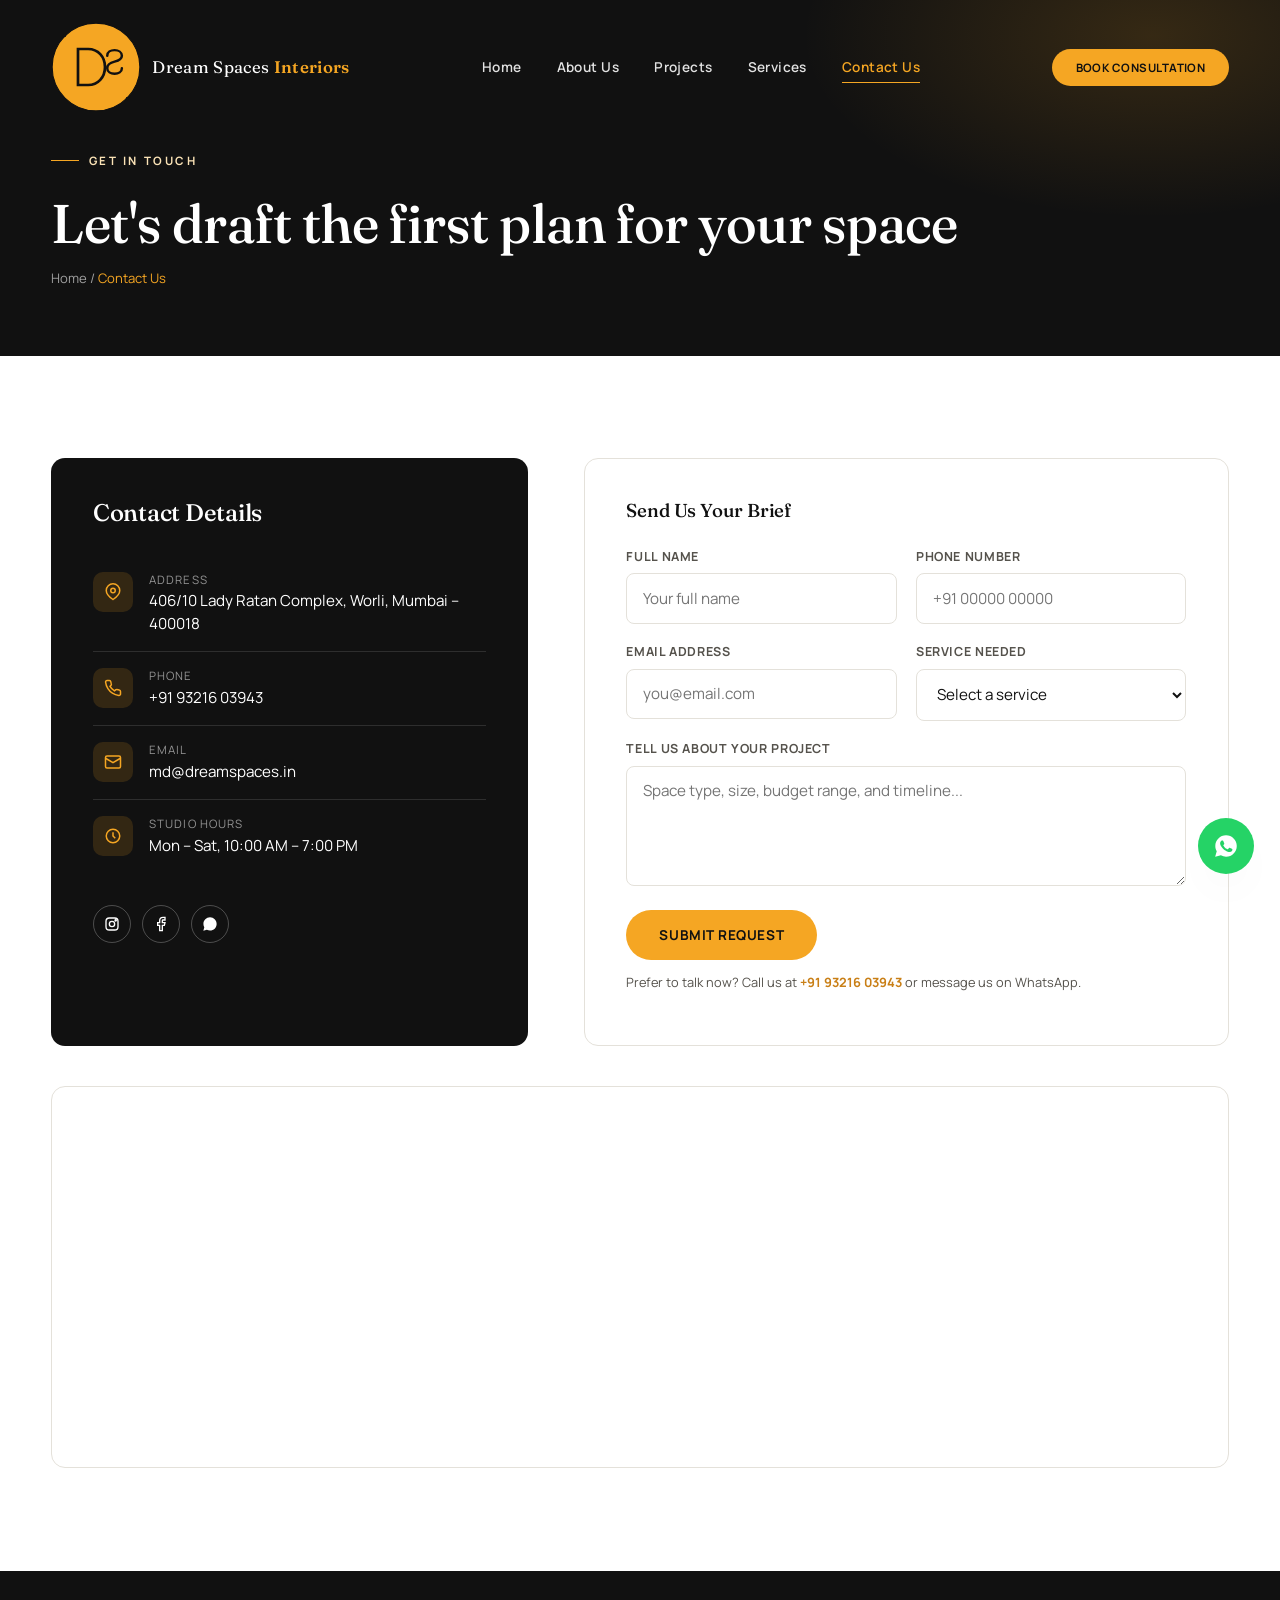
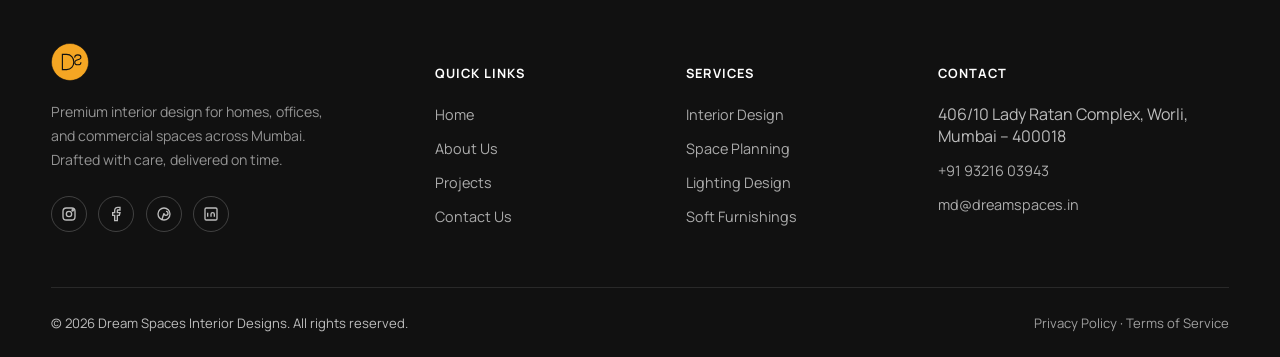
<file: DreamSpaces/contact.html>
<!DOCTYPE html>
<html lang="en">
<head>
<meta charset="UTF-8">
<meta name="viewport" content="width=device-width, initial-scale=1.0">
<title>Contact Us | Dream Spaces Interior Designs</title>
<meta name="description" content="Book a consultation with Dream Spaces Interior Designs. Visit us at Worli, Mumbai, call, email, or send us your project brief.">
<link rel="icon" href="images/logo.svg" type="image/svg+xml">
<link rel="preconnect" href="https://fonts.googleapis.com">
<link rel="stylesheet" href="css/style.css">
<link rel="stylesheet" href="css/responsive.css">
</head>
<body>

<div class="scroll-progress" aria-hidden="true"></div>

<header class="navbar">
  <div class="container">
    <a href="index.html" class="brand">
      <img src="images/logo.svg" alt="Dream Spaces Interior Designs logo">
      <span class="brand-word">Dream Spaces <b>Interiors</b></span>
    </a>
    <nav class="nav-links" id="navLinks">
      <a href="index.html">Home</a>
      <a href="about.html">About Us</a>
      <a href="projects.html">Projects</a>
      <a href="services.html">Services</a>
      <a href="contact.html" class="active">Contact Us</a>
     
    </nav>
    <div class="nav-actions">
     
      <a href="contact.html" class="btn btn-gold btn-sm">Book Consultation</a>
      
    </div>
  </div>
</header>

<section class="page-header">
  <div class="container">
    <span class="hero-tag">Get In Touch</span>
    <h1>Let's draft the first plan for your space</h1>
    <p class="breadcrumb"><a href="index.html">Home</a> / <span class="gold">Contact Us</span></p>
  </div>
</section>

<section>
  <div class="container contact-grid">
    <div class="contact-info-card">
      <h3>Contact Details</h3>

      <div class="contact-row">
        <span class="ic"><svg width="18" height="18" viewBox="0 0 24 24" fill="none" stroke="currentColor" stroke-width="2"><path d="M21 10c0 6-9 12-9 12S3 16 3 10a9 9 0 0 1 18 0Z"/><circle cx="12" cy="10" r="3"/></svg></span>
        <div>
          <div class="label">Address</div>
          <div class="val">406/10 Lady Ratan Complex, Worli, Mumbai – 400018</div>
        </div>
      </div>

      <div class="contact-row">
        <span class="ic"><svg width="18" height="18" viewBox="0 0 24 24" fill="none" stroke="currentColor" stroke-width="2"><path d="M22 16.9v3a2 2 0 0 1-2.2 2 19.8 19.8 0 0 1-8.6-3.1 19.5 19.5 0 0 1-6-6 19.8 19.8 0 0 1-3.1-8.6A2 2 0 0 1 4.1 2h3a2 2 0 0 1 2 1.7c.1.9.3 1.8.6 2.7a2 2 0 0 1-.4 2.1L8 9.9a16 16 0 0 0 6 6l1.4-1.4a2 2 0 0 1 2.1-.4c.9.3 1.8.5 2.7.6a2 2 0 0 1 1.8 2Z"/></svg></span>
        <div>
          <div class="label">Phone</div>
          <div class="val"><a href="tel:+919321603943">+91 93216 03943</a></div>
        </div>
      </div>

      <div class="contact-row">
        <span class="ic"><svg width="18" height="18" viewBox="0 0 24 24" fill="none" stroke="currentColor" stroke-width="2"><rect x="2" y="4" width="20" height="16" rx="2"/><path d="m2 7 10 6 10-6"/></svg></span>
        <div>
          <div class="label">Email</div>
          <div class="val"><a href="mailto:md@dreamspaces.in">md@dreamspaces.in</a></div>
        </div>
      </div>

      <div class="contact-row">
        <span class="ic"><svg width="18" height="18" viewBox="0 0 24 24" fill="none" stroke="currentColor" stroke-width="2"><circle cx="12" cy="12" r="9"/><path d="M12 7v5l3 3"/></svg></span>
        <div>
          <div class="label">Studio Hours</div>
          <div class="val">Mon – Sat, 10:00 AM – 7:00 PM</div>
        </div>
      </div>

      <div class="social-row">
        <a href="#" aria-label="Instagram"><svg width="16" height="16" viewBox="0 0 24 24" fill="none" stroke="currentColor" stroke-width="2"><rect x="3" y="3" width="18" height="18" rx="5"/><circle cx="12" cy="12" r="4"/><circle cx="17.5" cy="6.5" r="1"/></svg></a>
        <a href="#" aria-label="Facebook"><svg width="16" height="16" viewBox="0 0 24 24" fill="none" stroke="currentColor" stroke-width="2"><path d="M18 2h-3a5 5 0 0 0-5 5v3H7v4h3v8h4v-8h3l1-4h-4V7a1 1 0 0 1 1-1h3V2Z"/></svg></a>
        <a href="https://wa.me/919321603943" aria-label="WhatsApp" target="_blank" rel="noopener"><svg width="16" height="16" viewBox="0 0 24 24" fill="currentColor"><path d="M12.04 2C6.58 2 2.13 6.45 2.13 11.91c0 1.75.46 3.45 1.32 4.95L2 22l5.29-1.39a9.9 9.9 0 0 0 4.75 1.21h.01c5.46 0 9.9-4.45 9.9-9.91C21.96 6.45 17.5 2 12.04 2Z"/></svg></a>
      </div>
    </div>

    <div class="contact-form">
      <h3 style="margin-bottom:1.6rem;">Send Us Your Brief</h3>
      <form id="contactForm" novalidate>
        <div class="form-row">
          <div class="field">
            <label for="fname">Full Name</label>
            <input type="text" id="fname" name="fname" placeholder="Your full name" required>
          </div>
          <div class="field">
            <label for="fphone">Phone Number</label>
            <input type="tel" id="fphone" name="fphone" placeholder="+91 00000 00000" required>
          </div>
        </div>
        <div class="form-row">
          <div class="field">
            <label for="femail">Email Address</label>
            <input type="email" id="femail" name="femail" placeholder="you@email.com" required>
          </div>
          <div class="field">
            <label for="fservice">Service Needed</label>
            <select id="fservice" name="fservice" required>
              <option value="" selected disabled>Select a service</option>
              <option>Interior Design</option>
              <option>Space Planning</option>
              <option>Consultation</option>
              <option>Feng Shui Design</option>
              <option>Landscape Design</option>
              <option>Decorative Services</option>
              <option>Interior Architecture</option>
              <option>Soft Furnishings</option>
              <option>Lighting Design</option>
            </select>
          </div>
        </div>
        <div class="field">
          <label for="fmessage">Tell Us About Your Project</label>
          <textarea id="fmessage" name="fmessage" placeholder="Space type, size, budget range, and timeline..." required></textarea>
        </div>
        <button type="submit" class="btn btn-gold">Submit Request</button>
        <div class="form-success"><svg width="18" height="18" viewBox="0 0 24 24" fill="none" stroke="currentColor" stroke-width="2"><path d="M20 6 9 17l-5-5"/></svg> Thank you — we'll be in touch within one business day.</div>
        <p class="form-note">Prefer to talk now? Call us at <a href="tel:+919321603943" style="color:var(--gold-deep); font-weight:700;">+91 93216 03943</a> or message us on WhatsApp.</p>
      </form>
    </div>
  </div>

  <div class="container">
    <div class="map-embed">
      <iframe src="https://www.google.com/maps?q=406%2F10%20Lady%20Ratan%20Complex%2C%20Worli%2C%20Mumbai%20400018&output=embed" title="Dream Spaces Interior Designs location map" loading="lazy" referrerpolicy="no-referrer-when-downgrade"></iframe>
    </div>
  </div>
</section>

<footer>
  <div class="container">
    <div class="footer-grid">
      <div class="footer-brand">
        <img src="images/logo.svg" alt="Dream Spaces Interior Designs logo">
        <p>Premium interior design for homes, offices, and commercial spaces across Mumbai. Drafted with care, delivered on time.</p>
        <div class="footer-social">
          <a href="#" aria-label="Instagram"><svg width="16" height="16" viewBox="0 0 24 24" fill="none" stroke="currentColor" stroke-width="2"><rect x="3" y="3" width="18" height="18" rx="5"/><circle cx="12" cy="12" r="4"/><circle cx="17.5" cy="6.5" r="1"/></svg></a>
          <a href="#" aria-label="Facebook"><svg width="16" height="16" viewBox="0 0 24 24" fill="none" stroke="currentColor" stroke-width="2"><path d="M18 2h-3a5 5 0 0 0-5 5v3H7v4h3v8h4v-8h3l1-4h-4V7a1 1 0 0 1 1-1h3V2Z"/></svg></a>
          <a href="#" aria-label="Pinterest"><svg width="16" height="16" viewBox="0 0 24 24" fill="none" stroke="currentColor" stroke-width="2"><circle cx="12" cy="12" r="9"/><path d="M9 20l3-9m0 0a3 3 0 1 0 3-3"/></svg></a>
          <a href="#" aria-label="LinkedIn"><svg width="16" height="16" viewBox="0 0 24 24" fill="none" stroke="currentColor" stroke-width="2"><rect x="3" y="3" width="18" height="18" rx="2"/><path d="M7 10v6M7 7v.01M12 16v-3.5a2.5 2.5 0 0 1 5 0V16m-5-3.5V16"/></svg></a>
        </div>
      </div>
      <div>
        <h5>Quick Links</h5>
        <ul>
          <li><a href="index.html">Home</a></li>
          <li><a href="about.html">About Us</a></li>
          <li><a href="projects.html">Projects</a></li>
          <li><a href="contact.html">Contact Us</a></li>
        </ul>
      </div>
      <div>
        <h5>Services</h5>
        <ul>
          <li><a href="services.html#interior-design">Interior Design</a></li>
          <li><a href="services.html#space-planning">Space Planning</a></li>
          <li><a href="services.html#lighting">Lighting Design</a></li>
          <li><a href="services.html#soft-furnishings">Soft Furnishings</a></li>
        </ul>
      </div>
      <div>
        <h5>Contact</h5>
        <ul>
          <li>406/10 Lady Ratan Complex, Worli, Mumbai – 400018</li>
          <li><a href="tel:+919321603943">+91 93216 03943</a></li>
          <li><a href="mailto:md@dreamspaces.in">md@dreamspaces.in</a></li>
        </ul>
      </div>
    </div>
    <div class="footer-bottom">
      <span>© 2026 Dream Spaces Interior Designs. All rights reserved.</span>
      <span><a href="#">Privacy Policy</a> · <a href="#">Terms of Service</a></span>
    </div>
  </div>
</footer>

<a href="https://wa.me/919321603943" class="whatsapp-float" target="_blank" rel="noopener" aria-label="Chat on WhatsApp">
  <svg width="26" height="26" viewBox="0 0 24 24" fill="currentColor"><path d="M12.04 2C6.58 2 2.13 6.45 2.13 11.91c0 1.75.46 3.45 1.32 4.95L2 22l5.29-1.39a9.9 9.9 0 0 0 4.75 1.21h.01c5.46 0 9.9-4.45 9.9-9.91C21.96 6.45 17.5 2 12.04 2Zm5.79 14.14c-.24.68-1.4 1.3-1.93 1.34-.5.05-1 .24-3.37-.7-2.86-1.14-4.67-4.05-4.81-4.24-.14-.19-1.15-1.53-1.15-2.92 0-1.39.73-2.07.99-2.35.26-.28.56-.35.75-.35.19 0 .37 0 .53.01.17.01.4-.06.62.48.24.58.81 2 .88 2.14.07.14.12.31.02.5-.09.19-.14.31-.28.48-.14.16-.29.36-.41.48-.14.14-.28.29-.12.57.16.28.72 1.19 1.55 1.93 1.06.95 1.96 1.24 2.24 1.38.28.14.44.12.6-.07.16-.19.68-.79.87-1.07.19-.28.37-.23.62-.14.26.09 1.63.77 1.91.91.28.14.47.21.53.33.07.12.07.68-.17 1.36Z"/></svg>
</a>
<button class="back-to-top" aria-label="Back to top">
  <svg width="18" height="18" viewBox="0 0 24 24" fill="none" stroke="currentColor" stroke-width="2"><path d="M12 19V5M5 12l7-7 7 7"/></svg>
</button>

<script src="js/script.js"></script>
</body>
</html>
</file>
<file: DreamSpaces/css/style.css>
@import url('https://fonts.googleapis.com/css2?family=Fraunces:opsz,wght@9..144,300;9..144,400;9..144,500;9..144,600&family=Manrope:wght@300;400;500;600;700;800&display=swap');

:root{
  /* ---- Brand palette ---- */
  --gold:        #F5A623;
  --gold-deep:   #C97F16;
  --gold-pale:   #FBE3B6;
  --ink:         #111111;
  --ink-soft:    #2A2A2A;
  --white:       #FFFFFF;
  --fog:         #F5F5F5;
  --fog-deep:    #E9E7E2;
  --stone:       #8A8781;

  /* ---- Type ---- */
  --font-display: 'Fraunces', serif;
  --font-body:    'Manrope', sans-serif;

  /* ---- Layout ---- */
  --max-w: 1280px;
  --gutter: clamp(1.25rem, 4vw, 4rem);
  --radius: 14px;
  --radius-sm: 8px;
  --shadow-soft: 0 20px 45px -20px rgba(17,17,17,0.18);
  --shadow-card: 0 10px 30px -12px rgba(17,17,17,0.14);
  --ease: cubic-bezier(.22,.61,.36,1);

  /* ---- Dark mode swap targets ---- */
  --bg: var(--white);
  --bg-alt: var(--fog);
  --text: var(--ink);
  --text-soft: #55524C;
  --border: #E4E1DA;
  --surface: var(--white);
}

html[data-theme="dark"]{
  --bg: #0E0D0C;
  --bg-alt: #171512;
  --text: #F5F1E9;
  --text-soft: #B8B2A6;
  --border: #2B2825;
  --surface: #171512;
  --fog: #171512;
  --fog-deep: #1F1C19;
}

*,*::before,*::after{ box-sizing: border-box; }
html{ scroll-behavior: smooth; }

body{
  margin:0;
  font-family: var(--font-body);
  background: var(--bg);
  color: var(--text);
  -webkit-font-smoothing: antialiased;
  overflow-x: hidden;
  transition: background .35s var(--ease), color .35s var(--ease);
}

img{ max-width:100%; display:block; }
a{ text-decoration:none; color:inherit; }
ul{ list-style:none; margin:0; padding:0; }
button{ font-family:inherit; cursor:pointer; }
input,textarea,select{ font-family:inherit; }

.container{
  max-width: var(--max-w);
  margin: 0 auto;
  padding: 0 var(--gutter);
}

h1,h2,h3,h4{
  font-family: var(--font-display);
  font-weight: 500;
  line-height: 1.12;
  margin: 0;
  letter-spacing: -0.01em;
}

.eyebrow{
  display:flex; align-items:center; gap:.6rem;
  font-family: var(--font-body);
  font-size: .72rem;
  font-weight: 700;
  letter-spacing: .22em;
  text-transform: uppercase;
  color: var(--gold-deep);
  margin-bottom: 1rem;
}
html[data-theme="dark"] .eyebrow{ color: var(--gold); }
.eyebrow::before{
  content:"";
  width: 28px; height: 1px;
  background: var(--gold);
  display:inline-block;
}

.section-head{
  max-width: 640px;
  margin-bottom: 3.5rem;
}
.section-head h2{ font-size: clamp(2rem, 3.4vw, 2.8rem); color: var(--text); }
.section-head p{ color: var(--text-soft); margin-top: 1rem; font-size: 1.05rem; line-height:1.7; }
.section-head.center{ margin-left:auto; margin-right:auto; text-align:center; }
.section-head.center .eyebrow{ justify-content:center; }
.section-head.center .eyebrow::before{ display:none; }

section{ padding: clamp(4rem, 8vw, 7.5rem) 0; position:relative; }
.bg-alt{ background: var(--bg-alt); }

/* ---- Blueprint corner brackets: the signature device ---- */
.bp-frame{ position:relative; }
.bp-frame::before,
.bp-frame::after,
.bp-frame .bp-tr,
.bp-frame .bp-br{
  content:"";
  position:absolute;
  width: 26px; height: 26px;
  border: 2px solid var(--gold);
  z-index:2;
  pointer-events:none;
}
.bp-frame::before{ top:-10px; left:-10px; border-right:none; border-bottom:none; }
.bp-frame::after{ bottom:-10px; right:-10px; border-left:none; border-top:none; }
.bp-frame .bp-tr{ top:-10px; right:-10px; border-left:none; border-bottom:none; }
.bp-frame .bp-br{ bottom:-10px; left:-10px; border-right:none; border-top:none; }

.coord-label{
  position:absolute;
  font-family: var(--font-body);
  font-size:.68rem;
  letter-spacing:.15em;
  color: var(--gold-deep);
  font-weight:700;
  text-transform:uppercase;
}

/* ---- Buttons ---- */
.btn{
  display:inline-flex; align-items:center; justify-content:center; gap:.6rem;
  padding: .95rem 2rem;
  border-radius: 999px;
  font-size: .85rem;
  font-weight: 700;
  letter-spacing: .04em;
  text-transform: uppercase;
  border: 1.5px solid transparent;
  transition: all .3s var(--ease);
  white-space: nowrap;
}
.btn-gold{ background: var(--gold); color: var(--ink); }
.btn-gold:hover{ background: var(--ink); color: var(--white); transform: translateY(-2px); }
html[data-theme="dark"] .btn-gold:hover{ background: var(--gold-pale); color: var(--ink); }

.btn-outline{ border-color: rgba(255,255,255,.55); color: var(--white); background: transparent; }
.btn-outline:hover{ background: var(--white); color: var(--ink); border-color:var(--white); }

.btn-ink{ background: var(--ink); color: var(--white); }
.btn-ink:hover{ background: var(--gold); color: var(--ink); transform: translateY(-2px); }

.btn-ghost{
  background:none; border:1.5px solid var(--border); color: var(--text);
}
.btn-ghost:hover{ border-color: var(--gold); color: var(--gold-deep); }

.btn-sm{ padding: .65rem 1.4rem; font-size:.72rem; }

/* ==========================================================================
   Navigation
   ========================================================================== */
.navbar{
  position: fixed; top:0; left:0; right:0; z-index: 1000;
  padding: 1.4rem 0;
  transition: all .4s var(--ease);
  background: transparent;
}
.navbar.is-scrolled{
  background: var(--surface);
  padding: .9rem 0;
  box-shadow: 0 1px 0 var(--border);
}
.navbar .container{ display:flex; align-items:center; justify-content:space-between; gap:2rem; }

.brand{ display:flex; align-items:center; gap:.7rem; }
.brand img{ height:90px; width:auto; border-radius: 5px;}
.brand-word{ font-family: var(--font-display); font-size:1.05rem; letter-spacing:.02em; color:var(--white); }
.navbar.is-scrolled .brand-word{ color: var(--text); }
.brand-word b{ color: var(--gold); font-weight:600; }

.nav-links{ display:flex; align-items:center; gap:2.2rem; }
.nav-links a{
  font-size:.85rem; font-weight:600; letter-spacing:.03em;
  color: rgba(255,255,255,.88);
  position:relative; padding: .3rem 0;
}
.navbar.is-scrolled .nav-links a{ color: var(--text); }
.nav-links a::after{
  content:""; position:absolute; left:0; bottom:-2px; height:1px; width:0;
  background: var(--gold); transition: width .3s var(--ease);
}
.nav-links a:hover::after, .nav-links a.active::after{ width:100%; }
.nav-links a.active{ color: var(--gold); }

.nav-actions{ display:flex; align-items:center; gap:1rem; }
.theme-toggle{
  width:38px; height:38px; border-radius:50%;
  border:1.5px solid rgba(255,255,255,.4);
  background:transparent; color:var(--white);
  display:flex; align-items:center; justify-content:center;
  transition: all .3s var(--ease);
}
.navbar.is-scrolled .theme-toggle{ border-color: var(--border); color: var(--text); }
.theme-toggle:hover{ border-color: var(--gold); color: var(--gold); }

.nav-toggle{
  display:none; width:44px; height:44px; border:none; background:none;
  flex-direction:column; gap:5px; align-items:center; justify-content:center;
}
.nav-toggle span{ width:24px; height:2px; background: var(--white); transition: all .3s var(--ease); }
.navbar.is-scrolled .nav-toggle span{ background: var(--text); }

/* Scroll progress bar */
.scroll-progress{
  position: fixed; top:0; left:0; height:3px; width:0%;
  background: linear-gradient(90deg, var(--gold-deep), var(--gold));
  z-index: 1100;
}

/* ==========================================================================
   Hero
   ========================================================================== */
.hero{
  position:relative;
  min-height: 100svh;
  display:flex; align-items:flex-end;
  color: var(--white);
  padding-bottom: 5.5rem;
  isolation:isolate;
}
.hero-media{ position:absolute; inset:0; z-index:-1; }
.hero-media img{ width:100%; height:100%; object-fit:cover; }
.hero-media::after{
  content:"";
  position:absolute; inset:0;
  background: linear-gradient(180deg, rgba(17,17,17,.55) 0%, rgba(17,17,17,.35) 40%, rgba(17,17,17,.88) 100%);
}
.hero .container{ width:100%; }
.hero-grid{ display:grid; grid-template-columns: 1.4fr .9fr; gap: 3rem; align-items:end; }
.hero-tag{
  display:inline-flex; align-items:center; gap:.6rem;
  font-size:.72rem; letter-spacing:.22em; text-transform:uppercase; font-weight:700;
  color: var(--gold-pale); margin-bottom:1.6rem;
}
.hero-tag::before{ content:""; width:28px; height:1px; background: var(--gold); }
.hero h1{
  font-size: clamp(2.6rem, 5.2vw, 4.6rem);
  color: var(--white);
  max-width: 15ch;
}
.hero h1 em{ font-style: normal; color: var(--gold); }
.hero p.lede{
  margin-top: 1.6rem; max-width: 46ch;
  font-size: 1.1rem; line-height:1.7; color: rgba(255,255,255,.82);
}
.hero-ctas{ display:flex; gap:1rem; margin-top: 2.4rem; flex-wrap:wrap; }
.hero-aside{
  border-left: 1px solid rgba(255,255,255,.25);
  padding-left: 2rem;
}
.hero-aside p{ color: rgba(255,255,255,.75); font-size:.95rem; line-height:1.7; }

.scroll-cue{
  position:absolute; right: var(--gutter); bottom: 2rem;
  display:flex; flex-direction:column; align-items:center; gap:.6rem;
  color: rgba(255,255,255,.7); font-size:.68rem; letter-spacing:.2em; text-transform:uppercase;
}
.scroll-cue .line{ width:1px; height:42px; background: rgba(255,255,255,.4); position:relative; overflow:hidden; }
.scroll-cue .line::after{
  content:""; position:absolute; top:-100%; left:0; width:100%; height:100%;
  background: var(--gold); animation: cueDrop 2.2s ease-in-out infinite;
}
@keyframes cueDrop{ 0%{top:-100%;} 60%{top:100%;} 100%{top:100%;} }

/* Stats strip */
.stats-strip{
  background: var(--ink);
  color: var(--white);
  padding: 3rem 0;
}
.stats-grid{ display:grid; grid-template-columns: repeat(4,1fr); gap:2rem; }
.stat-item{ text-align:center; border-right: 1px solid rgba(255,255,255,.12); }
.stat-item:last-child{ border-right:none; }
.stat-num{
  font-family: var(--font-display); font-size: clamp(2rem,3.4vw,2.9rem);
  color: var(--gold); display:block;
}
.stat-label{ font-size:.78rem; letter-spacing:.08em; text-transform:uppercase; color: rgba(255,255,255,.7); margin-top:.5rem; }

/* ==========================================================================
   About
   ========================================================================== */
.about-grid{ display:grid; grid-template-columns: .9fr 1.1fr; gap: 4.5rem; align-items:center; }
.about-media{ position:relative; }
.about-media img{ border-radius: var(--radius); width:100%; height:560px; object-fit:cover; }
.about-media .exp-badge{
  position:absolute; bottom:-1.6rem; left:-1.6rem;
  background: var(--gold); color: var(--ink);
  border-radius: var(--radius);
  padding: 1.5rem 1.8rem;
  box-shadow: var(--shadow-soft);
}
.exp-badge .num{ font-family: var(--font-display); font-size:2.4rem; display:block; line-height:1; }
.exp-badge .txt{ font-size:.75rem; text-transform:uppercase; letter-spacing:.08em; font-weight:700; }

.about-copy p{ color: var(--text-soft); line-height:1.8; font-size:1.02rem; margin-top:1.2rem; }
.mvv-grid{ display:grid; grid-template-columns: repeat(3,1fr); gap:1.2rem; margin-top:2.4rem; }
.mvv-card{
  background: var(--surface); border:1px solid var(--border);
  border-radius: var(--radius-sm); padding:1.4rem;
}
.mvv-card h4{ font-size:1rem; color: var(--gold-deep); margin-bottom:.5rem; font-family:var(--font-body); font-weight:700; text-transform:uppercase; letter-spacing:.04em; font-size:.78rem;}
.mvv-card p{ font-size:.9rem; color: var(--text-soft); line-height:1.6; margin:0; }

.values-row{ display:flex; flex-wrap:wrap; gap:.8rem; margin-top:1.8rem; }
.value-chip{
  border:1px solid var(--border); border-radius:999px;
  padding:.5rem 1.1rem; font-size:.82rem; font-weight:600;
  display:flex; align-items:center; gap:.5rem;
}
.value-chip::before{ content:"—"; color:var(--gold); }

/* ==========================================================================
   Services
   ========================================================================== */
.services-grid{ display:grid; grid-template-columns: repeat(3,1fr); gap:1.8rem; }
.service-card{
  background: var(--surface); border-radius: var(--radius);
  overflow:hidden; border:1px solid var(--border);
  transition: transform .35s var(--ease), box-shadow .35s var(--ease);
  display:flex; flex-direction:column;
}
.service-card:hover{ transform: translateY(-6px); box-shadow: var(--shadow-card); }
.service-media{ position:relative; height:210px; overflow:hidden; }
.service-media img{ width:100%; height:100%; object-fit:cover; transition: transform .6s var(--ease); }
.service-card:hover .service-media img{ transform: scale(1.07); }
.service-icon{
  position:absolute; bottom:-24px; left:1.6rem;
  width:52px; height:52px; border-radius:14px;
  background: var(--gold); color: var(--ink);
  display:flex; align-items:center; justify-content:center;
  box-shadow: var(--shadow-card);
}
.service-body{ padding: 2.2rem 1.6rem 1.8rem; flex:1; display:flex; flex-direction:column; }
.service-body h3{ font-size:1.25rem; margin-bottom:.7rem; }
.service-body p{ color: var(--text-soft); font-size:.92rem; line-height:1.65; flex:1; }
.service-link{
  margin-top:1.2rem; display:inline-flex; align-items:center; gap:.5rem;
  font-size:.8rem; font-weight:700; letter-spacing:.03em; text-transform:uppercase;
  color: var(--ink);
}
html[data-theme="dark"] .service-link{ color: var(--text); }
.service-link svg{ width:14px; height:14px; transition: transform .3s var(--ease); }
.service-link:hover{ color: var(--gold-deep); }
.service-link:hover svg{ transform: translateX(4px); }

/* ==========================================================================
   Projects / Portfolio
   ========================================================================== */
.filter-bar{ display:flex; flex-wrap:wrap; gap:.7rem; margin-bottom:2.6rem; }
.filter-btn{
  border:1px solid var(--border); background:transparent; color: var(--text-soft);
  padding:.6rem 1.3rem; border-radius:999px; font-size:.8rem; font-weight:600;
  letter-spacing:.02em; transition: all .25s var(--ease);
}
.filter-btn:hover{ border-color: var(--gold); color: var(--gold-deep); }
.filter-btn.active{ background: var(--ink); border-color: var(--ink); color: var(--white); }
html[data-theme="dark"] .filter-btn.active{ background: var(--gold); border-color: var(--gold); color: var(--ink); }

.project-grid{
  display:grid; grid-template-columns: repeat(3, 1fr); gap:1.6rem;
}
.project-card{
  position:relative; border-radius: var(--radius); overflow:hidden;
  aspect-ratio: 4/5; cursor:pointer;
  grid-column: span 1;
}
.project-card.tall{ aspect-ratio: 4/5.6; }
.project-card img{ width:100%; height:100%; object-fit:cover; transition: transform .6s var(--ease); }
.project-overlay{
  position:absolute; inset:0;
  background: linear-gradient(180deg, transparent 40%, rgba(17,17,17,.9) 100%);
  display:flex; flex-direction:column; justify-content:flex-end; padding:1.6rem;
  opacity:0; transition: opacity .35s var(--ease);
}
.project-card:hover img{ transform: scale(1.08); }
.project-card:hover .project-overlay{ opacity:1; }
.project-cat{ color: var(--gold); font-size:.7rem; letter-spacing:.15em; text-transform:uppercase; font-weight:700; }
.project-title{ color: var(--white); font-family: var(--font-display); font-size:1.3rem; margin-top:.4rem; }
.project-zoom{
  position:absolute; top:1.2rem; right:1.2rem;
  width:38px; height:38px; border-radius:50%;
  background: rgba(255,255,255,.16); backdrop-filter: blur(6px);
  display:flex; align-items:center; justify-content:center; color:var(--white);
  opacity:0; transform: translateY(-8px); transition: all .3s var(--ease);
}
.project-card:hover .project-zoom{ opacity:1; transform:none; }

.project-card.hide{ display:none; }

/* Lightbox */
.lightbox{
  position:fixed; inset:0; background: rgba(9,9,9,.94); z-index:2000;
  display:flex; align-items:center; justify-content:center;
  opacity:0; visibility:hidden; transition: opacity .3s var(--ease);
  padding: 2rem;
}
.lightbox.open{ opacity:1; visibility:visible; }
.lightbox-inner{ max-width: 900px; width:100%; }
.lightbox-inner img{ width:100%; max-height:64vh; object-fit:cover; border-radius: var(--radius-sm); }
.lightbox-info{ color: var(--white); margin-top:1.4rem; display:flex; justify-content:space-between; align-items:flex-end; gap:1rem; }
.lightbox-info .project-cat{ margin-bottom:.3rem; }
.lightbox-info h3{ color:var(--white); font-size:1.6rem; }
.lightbox-close{
  position:absolute; top:2rem; right:2rem;
  width:46px; height:46px; border-radius:50%; border:1px solid rgba(255,255,255,.3);
  background:transparent; color:var(--white); display:flex; align-items:center; justify-content:center;
}
.lightbox-close:hover{ border-color: var(--gold); color: var(--gold); }
.lightbox-nav{ display:flex; gap:.8rem; }
.lightbox-nav button{
  width:42px; height:42px; border-radius:50%; border:1px solid rgba(255,255,255,.3);
  background:transparent; color:var(--white);
}
.lightbox-nav button:hover{ border-color: var(--gold); color: var(--gold); }

/* ==========================================================================
   Why Choose Us
   ========================================================================== */
.feature-grid{ display:grid; grid-template-columns: repeat(3,1fr); gap:1.6rem; }
.feature-card{
  background: var(--surface); border:1px solid var(--border); border-radius: var(--radius);
  padding: 2.2rem 1.8rem; transition: all .3s var(--ease);
}
.feature-card:hover{ border-color: var(--gold); box-shadow: var(--shadow-card); }
.feature-icon{
  width:50px; height:50px; border-radius:12px; background: var(--fog-deep); color: var(--gold-deep);
  display:flex; align-items:center; justify-content:center; margin-bottom:1.3rem;
}
.feature-card h3{ font-size:1.1rem; margin-bottom:.6rem; }
.feature-card p{ color: var(--text-soft); font-size:.9rem; line-height:1.6; margin:0; }

/* ==========================================================================
   Process timeline
   ========================================================================== */
.process-wrap{ position:relative; }
.process-track{
  display:grid; grid-template-columns: repeat(5,1fr); gap: 2rem 1.2rem;
  position:relative;
}
.process-track::before{
  content:""; position:absolute; top:26px; left:0; right:0; height:1px;
  background: repeating-linear-gradient(90deg, var(--border) 0 8px, transparent 8px 14px);
}
.process-step{ position:relative; padding-top: 3.4rem; }
.process-step .pnum{
  position:absolute; top:0; left:0;
  width:52px; height:52px; border-radius:50%;
  background: var(--surface); border:1.5px solid var(--gold);
  color: var(--gold-deep); font-family: var(--font-display); font-size:1.1rem;
  display:flex; align-items:center; justify-content:center; z-index:2;
}
.process-step h4{ font-size:.98rem; margin-bottom:.5rem; }
.process-step p{ font-size:.84rem; color: var(--text-soft); line-height:1.6; margin:0; }

/* ==========================================================================
   Testimonials
   ========================================================================== */
.testi-grid{ display:grid; grid-template-columns: repeat(3,1fr); gap:1.6rem; }
.testi-card{
  background: var(--surface); border:1px solid var(--border); border-radius: var(--radius);
  padding: 2.2rem; display:flex; flex-direction:column; gap:1.3rem;
}
.testi-stars{ color: var(--gold); letter-spacing:.15em; font-size:.95rem; }
.testi-card p.quote{ color: var(--text-soft); line-height:1.75; font-size:.98rem; font-style:italic; margin:0; }
.testi-person{ display:flex; align-items:center; gap:.9rem; margin-top:auto; }
.testi-person img{ width:48px; height:48px; border-radius:50%; object-fit:cover; }
.testi-person .pname{ font-weight:700; font-size:.92rem; }
.testi-person .prole{ font-size:.78rem; color: var(--text-soft); }

/* ==========================================================================
   Contact
   ========================================================================== */
.contact-grid{ display:grid; grid-template-columns: .85fr 1.15fr; gap: 3.5rem; }
.contact-info-card{
  background: var(--ink); color: var(--white); border-radius: var(--radius);
  padding: 2.6rem; height:100%;
}
.contact-info-card h3{ color:var(--white); font-size:1.5rem; margin-bottom:1.8rem; }
.contact-row{ display:flex; gap:1rem; padding: 1rem 0; border-top:1px solid rgba(255,255,255,.12); }
.contact-row:first-of-type{ border-top:none; }
.contact-row .ic{
  width:40px; height:40px; border-radius:10px; background: rgba(245,166,35,.15); color:var(--gold);
  display:flex; align-items:center; justify-content:center; flex-shrink:0;
}
.contact-row .label{ font-size:.72rem; text-transform:uppercase; letter-spacing:.1em; color: rgba(255,255,255,.55); }
.contact-row .val{ font-size:.95rem; margin-top:.2rem; line-height:1.5; }
.social-row{ display:flex; gap:.7rem; margin-top:2rem; }
.social-row a{
  width:38px; height:38px; border-radius:50%; border:1px solid rgba(255,255,255,.25);
  display:flex; align-items:center; justify-content:center; transition: all .3s var(--ease);
}
.social-row a:hover{ background: var(--gold); border-color: var(--gold); color: var(--ink); }

.contact-form{
  background: var(--surface); border:1px solid var(--border); border-radius: var(--radius);
  padding: 2.6rem;
}
.form-row{ display:grid; grid-template-columns: 1fr 1fr; gap:1.2rem; }
.field{ margin-bottom:1.2rem; }
.field label{ display:block; font-size:.78rem; font-weight:700; text-transform:uppercase; letter-spacing:.05em; margin-bottom:.55rem; color: var(--text-soft); }
.field input, .field textarea, .field select{
  width:100%; border:1.5px solid var(--border); background: var(--bg);
  border-radius: var(--radius-sm); padding: .85rem 1rem; font-size:.95rem; color: var(--text);
  transition: border-color .25s var(--ease);
}
.field input:focus, .field textarea:focus, .field select:focus{
  outline:none; border-color: var(--gold);
}
.field textarea{ resize:vertical; min-height:120px; }
.form-note{ font-size:.8rem; color: var(--text-soft); margin-top:.8rem; }
.form-success{
  display:none; align-items:center; gap:.7rem; background: #EAF6EC; color:#1E6B34;
  padding: .9rem 1.1rem; border-radius: var(--radius-sm); font-size:.88rem; margin-top:1rem; font-weight:600;
}
.form-success.show{ display:flex; }

.map-embed{ border-radius: var(--radius); overflow:hidden; margin-top:2.5rem; border:1px solid var(--border); }
.map-embed iframe{ width:100%; height:380px; border:0; display:block; filter: grayscale(.15); }

/* ==========================================================================
   CTA band
   ========================================================================== */
.cta-band{
  background: var(--ink); color: var(--white); border-radius: var(--radius);
  padding: 3.5rem; display:flex; align-items:center; justify-content:space-between; gap:2rem;
  flex-wrap:wrap; position:relative; overflow:hidden;
}
.cta-band::before{
  content:""; position:absolute; inset:0;
  background: radial-gradient(600px 300px at 85% 0%, rgba(245,166,35,.18), transparent 70%);
}
.cta-band h3{ color:var(--white); font-size: clamp(1.6rem,2.6vw,2.2rem); max-width:20ch; position:relative; }
.cta-band .btn{ position:relative; }

/* ==========================================================================
   Footer
   ========================================================================== */
footer{ background: var(--ink); color: rgba(255,255,255,.72); padding-top: 4.5rem; }
.footer-grid{ display:grid; grid-template-columns: 1.3fr .8fr .8fr 1.1fr; gap: 2.5rem; padding-bottom: 3rem; border-bottom:1px solid rgba(255,255,255,.1); }
.footer-brand img{ height:38px; margin-bottom:1.2rem; }
.footer-brand p{ font-size:.88rem; line-height:1.7; color: rgba(255,255,255,.55); max-width:32ch; }
footer h5{ color:var(--white); font-size:.8rem; letter-spacing:.08em; text-transform:uppercase; margin-bottom:1.3rem; }
footer ul li{ margin-bottom:.75rem; }
footer ul li a{ font-size:.9rem; color: rgba(255,255,255,.65); transition: color .25s var(--ease); }
footer ul li a:hover{ color: var(--gold); }
.footer-social{ display:flex; gap:.7rem; margin-top:1.5rem; }
.footer-social a{
  width:36px; height:36px; border-radius:50%; border:1px solid rgba(255,255,255,.2);
  display:flex; align-items:center; justify-content:center;
}
.footer-social a:hover{ background: var(--gold); border-color:var(--gold); color:var(--ink); }
.footer-bottom{ display:flex; justify-content:space-between; align-items:center; padding: 1.6rem 0; font-size:.82rem; flex-wrap:wrap; gap:1rem; }
.footer-bottom a{ color: rgba(255,255,255,.6); }
.footer-bottom a:hover{ color: var(--gold); }

/* ==========================================================================
   Floating utilities
   ========================================================================== */
.whatsapp-float{
  position: fixed; right: 1.6rem; bottom: 1.6rem; z-index: 900;
  width:56px; height:56px; border-radius:50%; background:#25D366; color:#fff;
  display:flex; align-items:center; justify-content:center; box-shadow: var(--shadow-soft);
  transition: transform .3s var(--ease);
}
.whatsapp-float:hover{ transform: scale(1.08); }

.back-to-top{
  position: fixed; right: 1.6rem; bottom: 5.6rem; z-index: 900;
  width:46px; height:46px; border-radius:50%; background: var(--ink); color: var(--gold);
  display:flex; align-items:center; justify-content:center;
  opacity:0; visibility:hidden; transform: translateY(10px);
  transition: all .3s var(--ease);
}
.back-to-top.show{ opacity:1; visibility:visible; transform:none; }
.back-to-top:hover{ background: var(--gold); color: var(--ink); }

/* Page header (inner pages) */
.page-header{
  padding: 9rem 0 3.5rem; background: var(--ink); color:var(--white); position:relative; overflow:hidden;
}
.page-header::after{
  content:""; position:absolute; inset:0;
  background: radial-gradient(500px 260px at 90% 10%, rgba(245,166,35,.16), transparent 70%);
}
.page-header .container{ position:relative; }
.breadcrumb{ font-size:.82rem; color: rgba(255,255,255,.6); margin-top:.9rem; }
.breadcrumb .gold{ color: var(--gold); }
.page-header h1{ color:var(--white); font-size: clamp(2.2rem,4.4vw,3.4rem); }

/* Focus visibility for accessibility */
a:focus-visible, button:focus-visible, input:focus-visible, textarea:focus-visible{
  outline: 2px solid var(--gold); outline-offset: 3px;
}

@media (prefers-reduced-motion: reduce){
  *{ animation-duration: .01ms !important; animation-iteration-count: 1 !important; transition-duration: .01ms !important; scroll-behavior: auto !important; }
}

/*Respponsive CSS */


@media (max-width: 1080px){
  .hero-grid{ grid-template-columns: 1fr; }
  .hero-aside{ border-left:none; padding-left:0; border-top:1px solid rgba(255,255,255,.25); padding-top:1.5rem; }
  .about-grid{ grid-template-columns: 1fr; }
  .about-media img{ height: 420px; }
  .contact-grid{ grid-template-columns: 1fr; }
  .services-grid{ grid-template-columns: repeat(2,1fr); }
  .project-grid{ grid-template-columns: repeat(2,1fr); }
  .feature-grid{ grid-template-columns: repeat(2,1fr); }
  .testi-grid{ grid-template-columns: repeat(2,1fr); }
  .process-track{ grid-template-columns: repeat(3,1fr); }
  .process-track::before{ display:none; }
  .footer-grid{ grid-template-columns: 1fr 1fr; }
}

@media (max-width: 860px){
  .nav-links{
    position: fixed; top:0; right:0; height:100vh; width: min(320px,80vw);
    background: var(--ink); flex-direction:column; align-items:flex-start;
    padding: 6.5rem 2rem 2rem; gap: 1.6rem;
    transform: translateX(100%); transition: transform .4s var(--ease);
    z-index: 999;
  }
  .nav-links.open{ transform: translateX(0); }
  .nav-links a{ color: rgba(255,255,255,.85); font-size:1rem; }
  .nav-toggle{ display:flex; }
  .nav-actions .btn{ display:none; }
  .nav-actions.mobile-cta{ display:flex; margin-top:auto; }
  .nav-links .btn{ display:inline-flex; margin-top:1rem; }

  .stats-grid{ grid-template-columns: repeat(2,1fr); gap:2rem 1rem; }
  .stat-item{ border-right:none; border-bottom:1px solid rgba(255,255,255,.12); padding-bottom:1.4rem; }

  .mvv-grid{ grid-template-columns: 1fr; }
  .services-grid{ grid-template-columns: 1fr; }
  .project-grid{ grid-template-columns: 1fr 1fr; }
  .feature-grid{ grid-template-columns: 1fr; }
  .testi-grid{ grid-template-columns: 1fr; }
  .process-track{ grid-template-columns: repeat(2,1fr); }
  .form-row{ grid-template-columns: 1fr; }
  .footer-grid{ grid-template-columns: 1fr; gap:2rem; }
  .cta-band{ flex-direction:column; text-align:center; padding: 2.6rem 1.8rem; }
  .cta-band .eyebrow{ justify-content:center; }
}

@media (max-width: 560px){
  .hero{ padding-bottom: 3.5rem; }
  .hero-ctas{ flex-direction:column; align-items:stretch; }
  .hero-ctas .btn{ width:100%; }
  .scroll-cue{ display:none; }
  .stats-grid{ grid-template-columns: 1fr 1fr; }
  .about-media .exp-badge{ left:1rem; bottom:-1.2rem; padding:1.1rem 1.3rem; }
  .about-media img{ height:320px; }
  .project-grid{ grid-template-columns: 1fr; }
  .contact-info-card, .contact-form{ padding: 1.8rem; }
  .footer-bottom{ flex-direction:column; text-align:center; }
  .whatsapp-float{ width:50px; height:50px; right:1rem; bottom:1rem; }
  .back-to-top{ width:42px; height:42px; right:1rem; bottom:4.8rem; }
  .filter-bar{ overflow-x:auto; flex-wrap:nowrap; padding-bottom:.4rem; }
}

/* ==========================================================================
   Loader
   ========================================================================== */

#loader{
    position:fixed;
    top:0;
    left:0;
    width:100%;
    height:100vh;
    background:#0f0f0f;
    display:flex;
    justify-content:center;
    align-items:center;
    z-index:99999;
    
}

.loader-content{
    text-align:center;
}

.loader-logo{
    width:130px;
    margin-bottom:20px;
    animation:zoom 1.5s infinite ease-in-out;
}

.loader-content h1{
    color:#fff;
    font-size:48px;
    letter-spacing:3px;
    font-family:'Cormorant Garamond', serif;
    margin-bottom:5px;
}

.loader-content span{
    color:#c8a96a;
}

.loader-content p{
    color:#aaa;
    text-transform:uppercase;
    letter-spacing:6px;
    margin-bottom:35px;
}

.loading-bar{
    width:280px;
    height:4px;
    background:#333;
    border-radius:20px;
    overflow:hidden;
    margin:auto;
}

.loading-progress{
    width:0%;
    height:100%;
    background:linear-gradient(90deg,#c8a96a,#f5deb3,#c8a96a);
    animation:loading 1.5s linear forwards;
}

.loader-content h5{
    color:#ddd;
    margin-top:25px;
    letter-spacing:2px;
    font-weight:300;
}

/* Animation */

@keyframes loading{
    0%{
        width:0%;
    }
    100%{
        width:100%;
    }
}

@keyframes zoom{

    0%,100%{
        transform:scale(1);
    }

    50%{
        transform:scale(1.03);
    }

}
</file>
<file: DreamSpaces/css/responsive.css>
@media (max-width: 1080px){
  .hero-grid{ grid-template-columns: 1fr; }
  .hero-aside{ border-left:none; padding-left:0; border-top:1px solid rgba(255,255,255,.25); padding-top:1.5rem; }
  .about-grid{ grid-template-columns: 1fr; }
  .about-media img{ height: 420px; }
  .contact-grid{ grid-template-columns: 1fr; }
  .services-grid{ grid-template-columns: repeat(2,1fr); }
  .project-grid{ grid-template-columns: repeat(2,1fr); }
  .feature-grid{ grid-template-columns: repeat(2,1fr); }
  .testi-grid{ grid-template-columns: repeat(2,1fr); }
  .process-track{ grid-template-columns: repeat(3,1fr); }
  .process-track::before{ display:none; }
  .footer-grid{ grid-template-columns: 1fr 1fr; }
}

@media (max-width: 860px){
  .nav-links{
    position: fixed; top:0; right:0; height:100vh; width: min(320px,80vw);
    background: var(--ink); flex-direction:column; align-items:flex-start;
    padding: 6.5rem 2rem 2rem; gap: 1.6rem;
    transform: translateX(100%); transition: transform .4s var(--ease);
    z-index: 999;
  }
  .nav-links.open{ transform: translateX(0); }
  .nav-links a{ color: rgba(255,255,255,.85); font-size:1rem; }
  .nav-toggle{ display:flex; }
  .nav-actions .btn{ display:none; }
  .nav-actions.mobile-cta{ display:flex; margin-top:auto; }
  .nav-links .btn{ display:inline-flex; margin-top:1rem; }

  .stats-grid{ grid-template-columns: repeat(2,1fr); gap:2rem 1rem; }
  .stat-item{ border-right:none; border-bottom:1px solid rgba(255,255,255,.12); padding-bottom:1.4rem; }

  .mvv-grid{ grid-template-columns: 1fr; }
  .services-grid{ grid-template-columns: 1fr; }
  .project-grid{ grid-template-columns: 1fr 1fr; }
  .feature-grid{ grid-template-columns: 1fr; }
  .testi-grid{ grid-template-columns: 1fr; }
  .process-track{ grid-template-columns: repeat(2,1fr); }
  .form-row{ grid-template-columns: 1fr; }
  .footer-grid{ grid-template-columns: 1fr; gap:2rem; }
  .cta-band{ flex-direction:column; text-align:center; padding: 2.6rem 1.8rem; }
  .cta-band .eyebrow{ justify-content:center; }
}

@media (max-width: 560px){
  .hero{ padding-bottom: 3.5rem; }
  .hero-ctas{ flex-direction:column; align-items:stretch; }
  .hero-ctas .btn{ width:100%; }
  .scroll-cue{ display:none; }
  .stats-grid{ grid-template-columns: 1fr 1fr; }
  .about-media .exp-badge{ left:1rem; bottom:-1.2rem; padding:1.1rem 1.3rem; }
  .about-media img{ height:320px; }
  .project-grid{ grid-template-columns: 1fr; }
  .contact-info-card, .contact-form{ padding: 1.8rem; }
  .footer-bottom{ flex-direction:column; text-align:center; }
  .whatsapp-float{ width:50px; height:50px; right:1rem; bottom:1rem; }
  .back-to-top{ width:42px; height:42px; right:1rem; bottom:4.8rem; }
  .filter-bar{ overflow-x:auto; flex-wrap:nowrap; padding-bottom:.4rem; }
}
</file>
